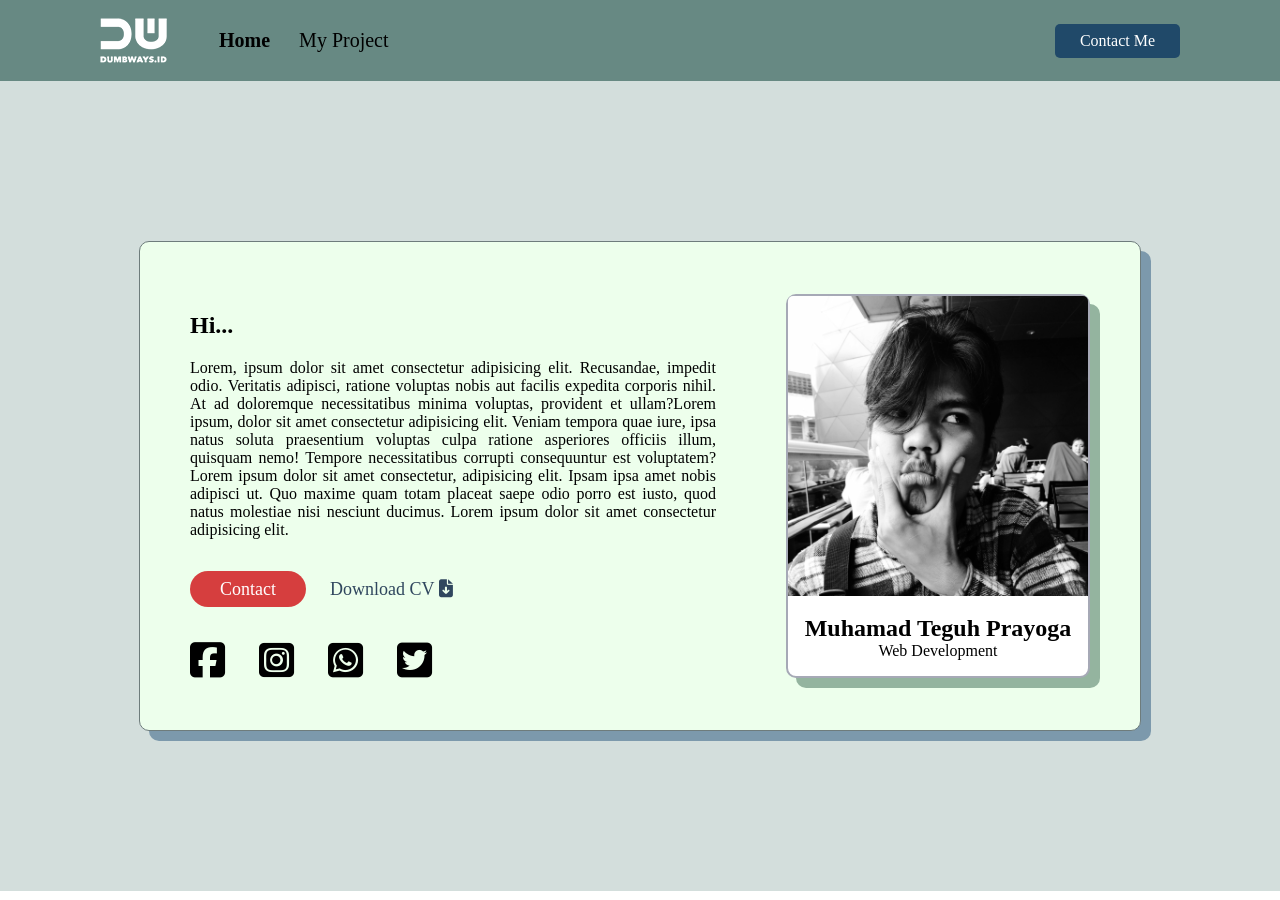
<file: index.html>
<html>
<head>
    <title>Navbar & Layouting</title>
    <link rel="stylesheet" href="style.css">
    <link rel="stylesheet" href="https://cdnjs.cloudflare.com/ajax/libs/font-awesome/6.1.0/css/all.min.css" integrity="sha512-10/jx2EXwxxWqCLX/hHth/vu2KY3jCF70dCQB8TSgNjbCVAC/8vai53GfMDrO2Emgwccf2pJqxct9ehpzG+MTw==" crossorigin="anonymous" referrerpolicy="no-referrer" />
</head>
<body>
    
    <nav>

        <div class="nav-left">

            <a href=""><img src="Assets/brandwhite.png" alt="logo"></a>
            <ul>
                <li>
                    <a href="index.html"><b>Home</b></a>
                </li>
                <li>
                    <a href="myProject.html">My Project</a>
                </li>
            </ul>
        </div>

        <div class="nav-right">
            <a href="contact.html">Contact Me</a>
        </div>

    </nav>

    <div class="container">

        <section>
            <div class="contain">

                <div class="section-1">
                    <h2> Hi...</h2>
                    <p class="par">Lorem, ipsum dolor sit amet consectetur adipisicing elit. Recusandae, impedit odio. Veritatis adipisci, ratione voluptas nobis aut facilis expedita corporis nihil. At ad doloremque necessitatibus minima voluptas, provident et ullam?Lorem ipsum, dolor sit amet consectetur adipisicing elit. Veniam tempora quae iure, ipsa natus soluta praesentium voluptas culpa ratione asperiores officiis illum, quisquam nemo! Tempore necessitatibus corrupti consequuntur est voluptatem?Lorem ipsum dolor sit amet consectetur, adipisicing elit. Ipsam ipsa amet nobis adipisci ut. Quo maxime quam totam placeat saepe odio porro est iusto, quod natus molestiae nisi nesciunt ducimus. Lorem ipsum dolor sit amet consectetur adipisicing elit.</p>

                    <div class="about">
                        <a class="button" href="">Contact</a>
                        <a class="icon" href="">Download CV <i class="fa-solid fa-file-arrow-down"></i></a>
                    </div>
                    
                    <div class="social-media">
                        <a href=""><i class="fa-brands fa-facebook-square"></i></a>
                        <a href=""><i class="fa-brands fa-instagram-square"></i></a>
                        <a href=""><i class="fa-brands fa-whatsapp-square"></i></a>
                        <a href=""><i class="fa-brands fa-twitter-square"></i></a>
                    </div>
                </div>

                <div class="section-2">

                    <div class="card">
                        <img src="Assets/Teguh.jpg" alt="">
                        <h2>Muhamad Teguh Prayoga</h2>
                        <p>Web Development</p>
                    </div>

                </div>
            </div>

        </section>
    </div>

</body>
</html>
</file>
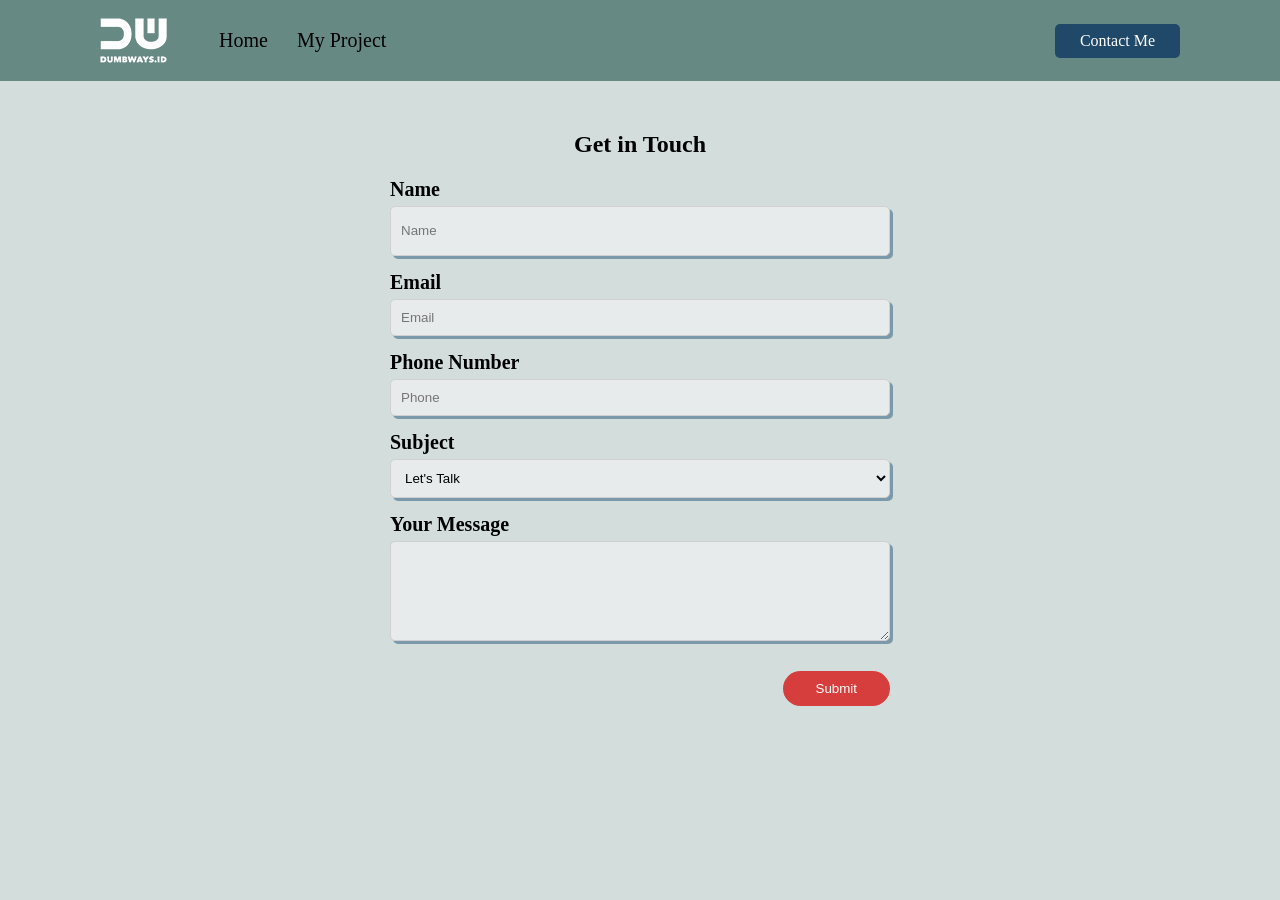
<file: contact.html>
<html>

<head>
    <title>Contact</title>
    <link rel="stylesheet" href="style.css">
    <script src="js/js.js"></script>
</head>

<body style="background-color:#D3DEDC ;">

    <nav>

        <div class="nav-left">

            <a href=""><img src="Assets/brandwhite.png" alt=""></a>

            <ul>
                <li>
                    <a href="index.html">Home</a>
                </li>
                <li>
                    <a href="myProject.html">My Project</a>
                </li>
            </ul>
        </div>

        <div class="nav-right">
            <a href="contact.html">Contact Me</a>
        </div>

    </nav>

    <form style="width: 500px; margin: 50px auto;">

        <h2 style="display: flex;
                text-align: center;
                justify-content: center;">
            Get in Touch</h2>

        <div>
            <label style="font-weight: bold; font-size: 20px;cursor: pointer;" for="input-name">Name</label>
            <input type="text" id="input-name" placeholder="Name" style="
                    background-color: rgb(232, 235, 235); 
                    width: 100%;
                    height: 50px; 
                    padding: 10px;
                    margin-top: 5px;
                    border-radius: 5px;
                    border: 1px solid rgb(209, 207, 207);
                    box-shadow: 3px 3px #7C99AC;" />
        </div>

        <div style="margin-top: 15px;">
            <label for="input-email" style="font-weight: bold; font-size: 20px;cursor: pointer;">Email</label>
            <input type="email" id="input-email" placeholder="Email" style="
                    background-color: rgb(232, 235, 235); 
                    width: 100%;
                    box-shadow: 3px 3px #7C99AC; 
                    padding: 10px;
                    margin-top: 5px;
                    border-radius: 5px;
                    border: 1px solid rgb(209, 207, 207)" />
        </div>

        <div style="margin-top: 15px;">
            <label for="input-phone" style="font-weight: bold; font-size: 20px;cursor: pointer;">Phone Number</label>
            <input type="number" id="input-phone" placeholder="Phone" style="
                    background-color: rgb(232, 235, 235); 
                    width: 100%;
                    box-shadow: 3px 3px #7C99AC; 
                    padding: 10px;
                    margin-top: 5px;
                    border-radius: 5px;
                    border: 1px solid rgb(209, 207, 207)" />
        </div>

        <div style="margin-top: 15px;">
            <label for="input-subject" style="font-weight: bold; font-size: 20px;cursor: pointer;">Subject</label>
            <select id="input-subject" style="
                        background-color: rgb(232, 235, 235); 
                        width: 100%;
                        box-shadow: 3px 3px #7C99AC; 
                        padding: 10px;
                        margin-top: 5px;
                        border-radius: 5px;
                        border: 1px solid rgb(209, 207, 207)">
                <option>Let's Talk</option>
                <option>Let's Collaboration</option>
                <option>I am Hiring</option>
            </select>
        </div>

        <div style="margin-top: 15px;">
            <label for="input-message" style="font-weight: bold; font-size: 20px;cursor: pointer;">Your Message</label>
            <textarea id="input-message" style="
                    background-color: rgb(232, 235, 235); 
                    width: 100%; 
                    padding: 10px;
                    margin-top: 5px;
                    border-radius: 5px;
                    box-shadow: 3px 3px #7C99AC;
                    border: 1px solid rgb(209, 207, 207);
                    height: 100px;
                    resize: vertical;">
                </textarea>
        </div>

        <div style="display: flex;
                        text-align: center;
                        justify-content: flex-end;">
            <button style="
                    background-color: rgb(214, 62, 62); 
                    color:white;
                    margin-top: 30px;
                    border: none;
                    padding: 10px 33px;
                    border-radius: 20px;
                    cursor:pointer;" onclick="submitData ()" type="button">
                Submit
            </button>
        </div>

    </form>

</body>

</html>
</file>
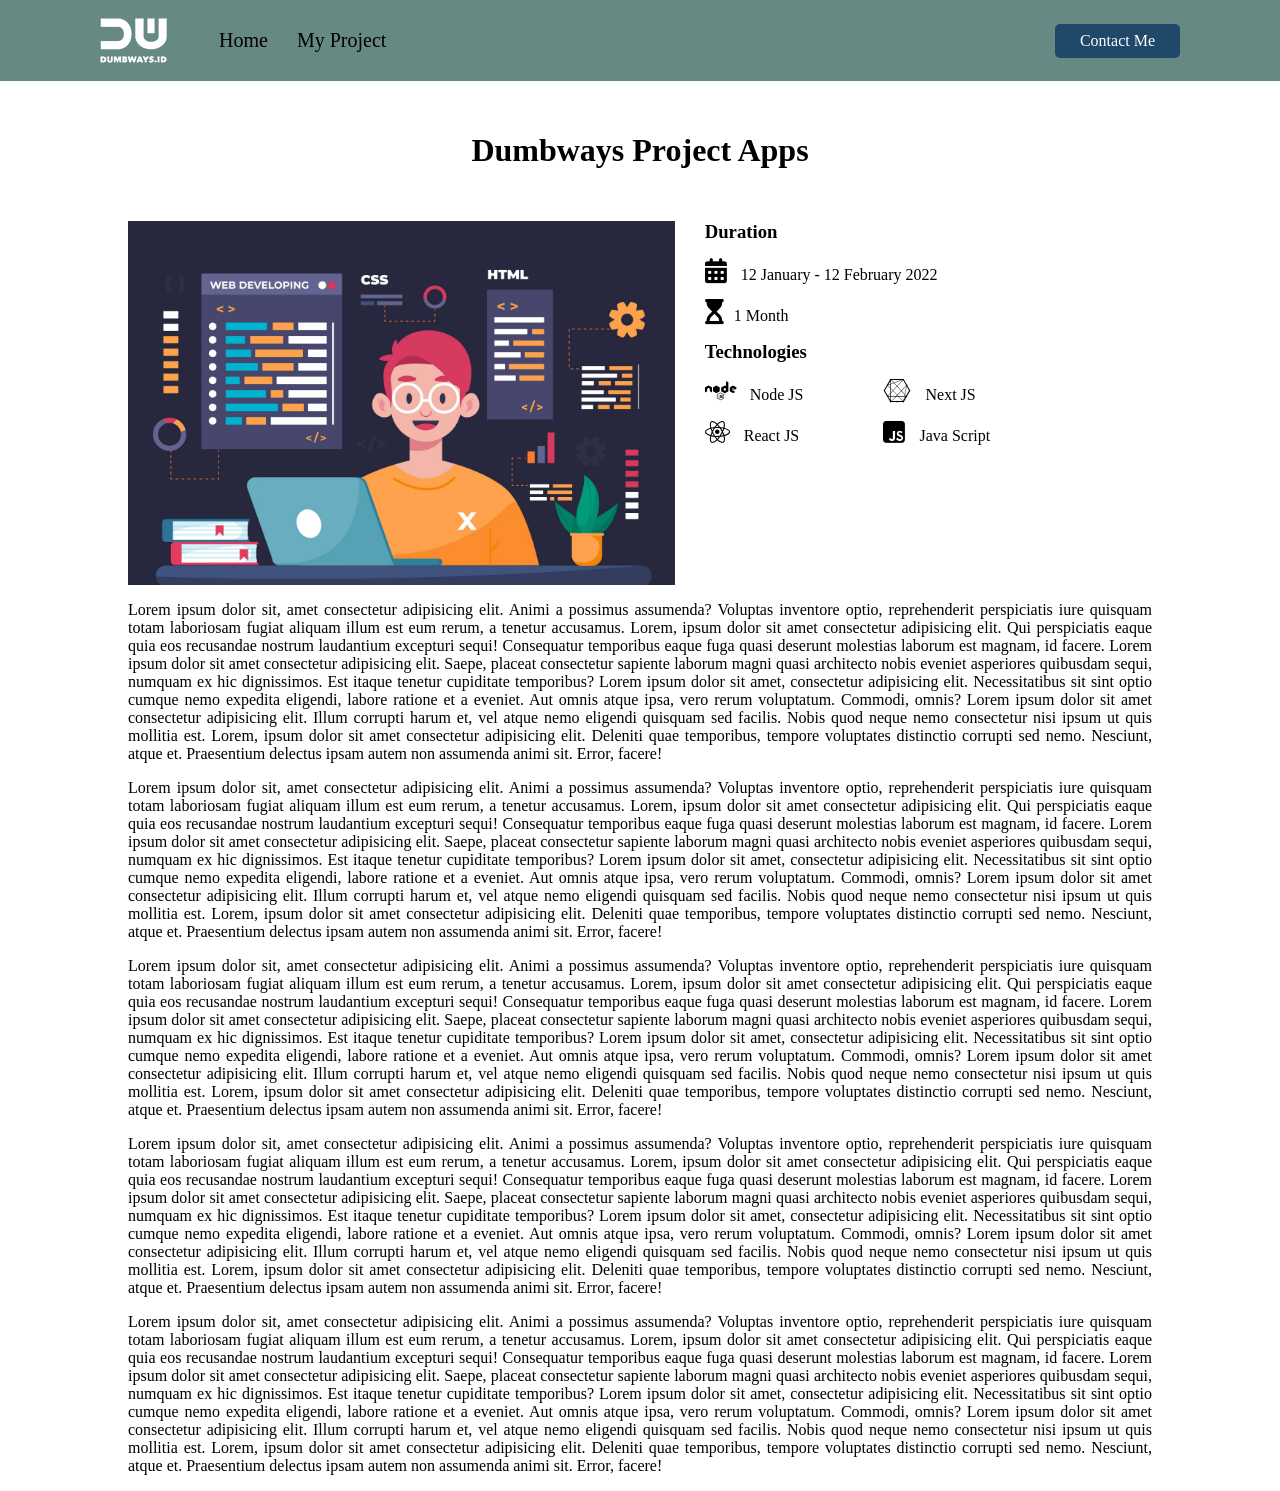
<file: detail-project.html>
<html>

<head>
    <title>Detail</title>
    <link rel="stylesheet" href="style.css">
    <link rel="stylesheet" href="https://cdnjs.cloudflare.com/ajax/libs/font-awesome/6.1.0/css/all.min.css"
        integrity="sha512-10/jx2EXwxxWqCLX/hHth/vu2KY3jCF70dCQB8TSgNjbCVAC/8vai53GfMDrO2Emgwccf2pJqxct9ehpzG+MTw=="
        crossorigin="anonymous" referrerpolicy="no-referrer" />
</head>

<body>

    <nav>

        <div class="nav-left">

            <a href=""><img src="Assets/brandwhite.png" alt="logo"></a>
            <ul>
                <li>
                    <a href="index.html">Home</a>
                </li>
                <li>
                    <a href="myProject.html">My Project</a>
                </li>
            </ul>
        </div>

        <div class="nav-right">
            <a href="contact.html">Contact Me</a>
        </div>

    </nav>

    <div class="detail-project">
        <div>
            <h1>Dumbways Project Apps</h1>
        </div>

        <div class="detail">
            <div class="detail-image">
                <img src="Assets/4884785.jpg" alt="1212">
            </div>
            
            <div class="detail-right">
                <div>
                    <h3>Duration</h3>
                    <p><i class="fa-solid fa-calendar-days"></i> 12 January - 12 February 2022</p>
                    <p><i class="fa-solid fa-hourglass-start"></i>1 Month</p>
                </div>

                <div>
                    <div>
                    <h3>Technologies</h3>
                    </div>

                    <div class="detail-right2">
                        <div>
                            <p><i class="fa-brands fa-node"></i>
                                Node JS</p>
                            <p><i class="fa-brands fa-react"></i>
                                React JS</p>
                        </div>

                        <div>
                            <p><i class="fa-brands fa-connectdevelop"></i>
                                Next JS</p>
                            <p><i class="fa-brands fa-js-square"></i>
                                Java Script</p>
                        </div>
                    </div>
                </div>
            </div>
        </div>

        <div class="content-item">
            <p>Lorem ipsum dolor sit, amet consectetur adipisicing elit. Animi a possimus assumenda? Voluptas inventore optio, reprehenderit perspiciatis iure quisquam totam laboriosam fugiat aliquam illum est eum rerum, a tenetur accusamus. Lorem, ipsum dolor sit amet consectetur adipisicing elit. Qui perspiciatis eaque quia eos recusandae nostrum laudantium excepturi sequi! Consequatur temporibus eaque fuga quasi deserunt molestias laborum est magnam, id facere. Lorem ipsum dolor sit amet consectetur adipisicing elit. Saepe, placeat consectetur sapiente laborum magni quasi architecto nobis eveniet asperiores quibusdam sequi, numquam ex hic dignissimos. Est itaque tenetur cupiditate temporibus? Lorem ipsum dolor sit amet, consectetur adipisicing elit. Necessitatibus sit sint optio cumque nemo expedita eligendi, labore ratione et a eveniet. Aut omnis atque ipsa, vero rerum voluptatum. Commodi, omnis? Lorem ipsum dolor sit amet consectetur adipisicing elit. Illum corrupti harum et, vel atque nemo eligendi quisquam sed facilis. Nobis quod neque nemo consectetur nisi ipsum ut quis mollitia est. Lorem, ipsum dolor sit amet consectetur adipisicing elit. Deleniti quae temporibus, tempore voluptates distinctio corrupti sed nemo. Nesciunt, atque et. Praesentium delectus ipsam autem non assumenda animi sit. Error, facere!</p>
            <p>Lorem ipsum dolor sit, amet consectetur adipisicing elit. Animi a possimus assumenda? Voluptas inventore optio, reprehenderit perspiciatis iure quisquam totam laboriosam fugiat aliquam illum est eum rerum, a tenetur accusamus. Lorem, ipsum dolor sit amet consectetur adipisicing elit. Qui perspiciatis eaque quia eos recusandae nostrum laudantium excepturi sequi! Consequatur temporibus eaque fuga quasi deserunt molestias laborum est magnam, id facere. Lorem ipsum dolor sit amet consectetur adipisicing elit. Saepe, placeat consectetur sapiente laborum magni quasi architecto nobis eveniet asperiores quibusdam sequi, numquam ex hic dignissimos. Est itaque tenetur cupiditate temporibus? Lorem ipsum dolor sit amet, consectetur adipisicing elit. Necessitatibus sit sint optio cumque nemo expedita eligendi, labore ratione et a eveniet. Aut omnis atque ipsa, vero rerum voluptatum. Commodi, omnis? Lorem ipsum dolor sit amet consectetur adipisicing elit. Illum corrupti harum et, vel atque nemo eligendi quisquam sed facilis. Nobis quod neque nemo consectetur nisi ipsum ut quis mollitia est. Lorem, ipsum dolor sit amet consectetur adipisicing elit. Deleniti quae temporibus, tempore voluptates distinctio corrupti sed nemo. Nesciunt, atque et. Praesentium delectus ipsam autem non assumenda animi sit. Error, facere!</p>
            <p>Lorem ipsum dolor sit, amet consectetur adipisicing elit. Animi a possimus assumenda? Voluptas inventore optio, reprehenderit perspiciatis iure quisquam totam laboriosam fugiat aliquam illum est eum rerum, a tenetur accusamus. Lorem, ipsum dolor sit amet consectetur adipisicing elit. Qui perspiciatis eaque quia eos recusandae nostrum laudantium excepturi sequi! Consequatur temporibus eaque fuga quasi deserunt molestias laborum est magnam, id facere. Lorem ipsum dolor sit amet consectetur adipisicing elit. Saepe, placeat consectetur sapiente laborum magni quasi architecto nobis eveniet asperiores quibusdam sequi, numquam ex hic dignissimos. Est itaque tenetur cupiditate temporibus? Lorem ipsum dolor sit amet, consectetur adipisicing elit. Necessitatibus sit sint optio cumque nemo expedita eligendi, labore ratione et a eveniet. Aut omnis atque ipsa, vero rerum voluptatum. Commodi, omnis? Lorem ipsum dolor sit amet consectetur adipisicing elit. Illum corrupti harum et, vel atque nemo eligendi quisquam sed facilis. Nobis quod neque nemo consectetur nisi ipsum ut quis mollitia est. Lorem, ipsum dolor sit amet consectetur adipisicing elit. Deleniti quae temporibus, tempore voluptates distinctio corrupti sed nemo. Nesciunt, atque et. Praesentium delectus ipsam autem non assumenda animi sit. Error, facere!</p>
            <p>Lorem ipsum dolor sit, amet consectetur adipisicing elit. Animi a possimus assumenda? Voluptas inventore optio, reprehenderit perspiciatis iure quisquam totam laboriosam fugiat aliquam illum est eum rerum, a tenetur accusamus. Lorem, ipsum dolor sit amet consectetur adipisicing elit. Qui perspiciatis eaque quia eos recusandae nostrum laudantium excepturi sequi! Consequatur temporibus eaque fuga quasi deserunt molestias laborum est magnam, id facere. Lorem ipsum dolor sit amet consectetur adipisicing elit. Saepe, placeat consectetur sapiente laborum magni quasi architecto nobis eveniet asperiores quibusdam sequi, numquam ex hic dignissimos. Est itaque tenetur cupiditate temporibus? Lorem ipsum dolor sit amet, consectetur adipisicing elit. Necessitatibus sit sint optio cumque nemo expedita eligendi, labore ratione et a eveniet. Aut omnis atque ipsa, vero rerum voluptatum. Commodi, omnis? Lorem ipsum dolor sit amet consectetur adipisicing elit. Illum corrupti harum et, vel atque nemo eligendi quisquam sed facilis. Nobis quod neque nemo consectetur nisi ipsum ut quis mollitia est. Lorem, ipsum dolor sit amet consectetur adipisicing elit. Deleniti quae temporibus, tempore voluptates distinctio corrupti sed nemo. Nesciunt, atque et. Praesentium delectus ipsam autem non assumenda animi sit. Error, facere!</p>
            <p>Lorem ipsum dolor sit, amet consectetur adipisicing elit. Animi a possimus assumenda? Voluptas inventore optio, reprehenderit perspiciatis iure quisquam totam laboriosam fugiat aliquam illum est eum rerum, a tenetur accusamus. Lorem, ipsum dolor sit amet consectetur adipisicing elit. Qui perspiciatis eaque quia eos recusandae nostrum laudantium excepturi sequi! Consequatur temporibus eaque fuga quasi deserunt molestias laborum est magnam, id facere. Lorem ipsum dolor sit amet consectetur adipisicing elit. Saepe, placeat consectetur sapiente laborum magni quasi architecto nobis eveniet asperiores quibusdam sequi, numquam ex hic dignissimos. Est itaque tenetur cupiditate temporibus? Lorem ipsum dolor sit amet, consectetur adipisicing elit. Necessitatibus sit sint optio cumque nemo expedita eligendi, labore ratione et a eveniet. Aut omnis atque ipsa, vero rerum voluptatum. Commodi, omnis? Lorem ipsum dolor sit amet consectetur adipisicing elit. Illum corrupti harum et, vel atque nemo eligendi quisquam sed facilis. Nobis quod neque nemo consectetur nisi ipsum ut quis mollitia est. Lorem, ipsum dolor sit amet consectetur adipisicing elit. Deleniti quae temporibus, tempore voluptates distinctio corrupti sed nemo. Nesciunt, atque et. Praesentium delectus ipsam autem non assumenda animi sit. Error, facere!</p>
         </div>
    </div>
</body>

</html>
</file>
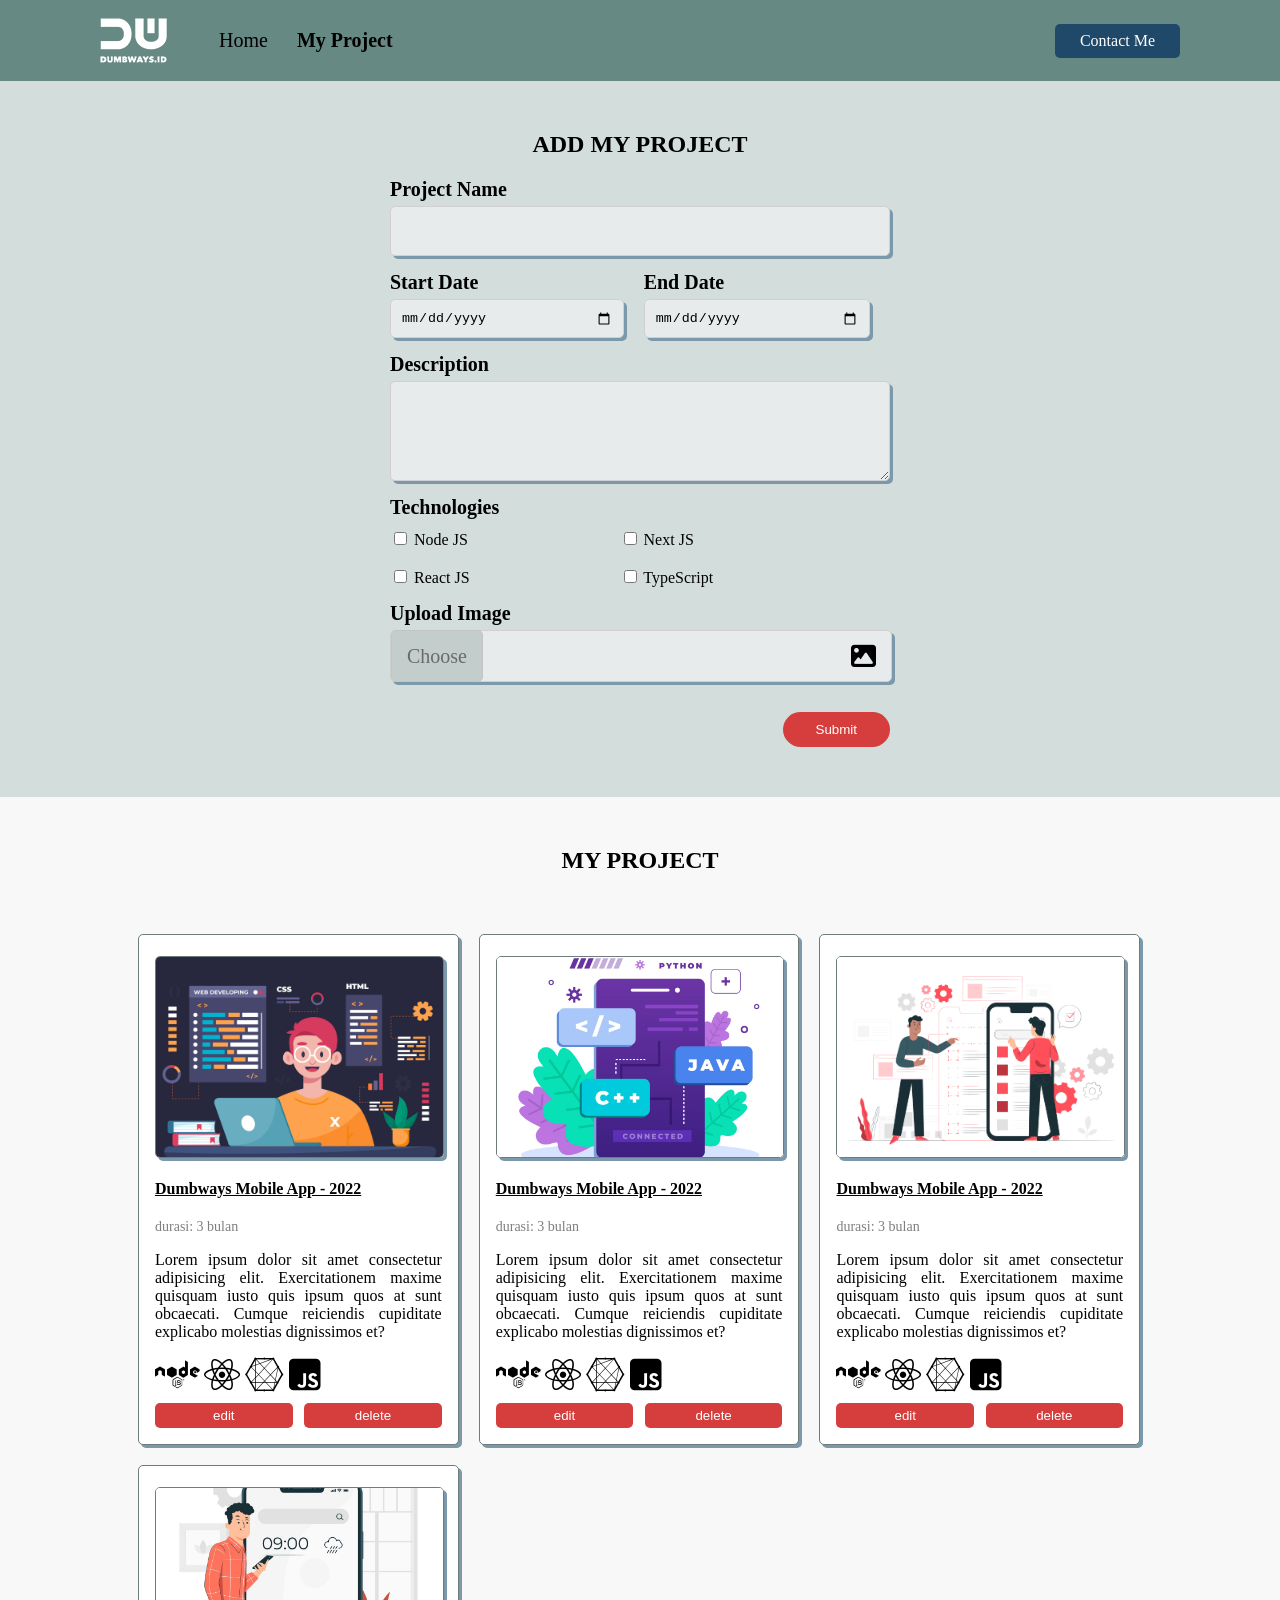
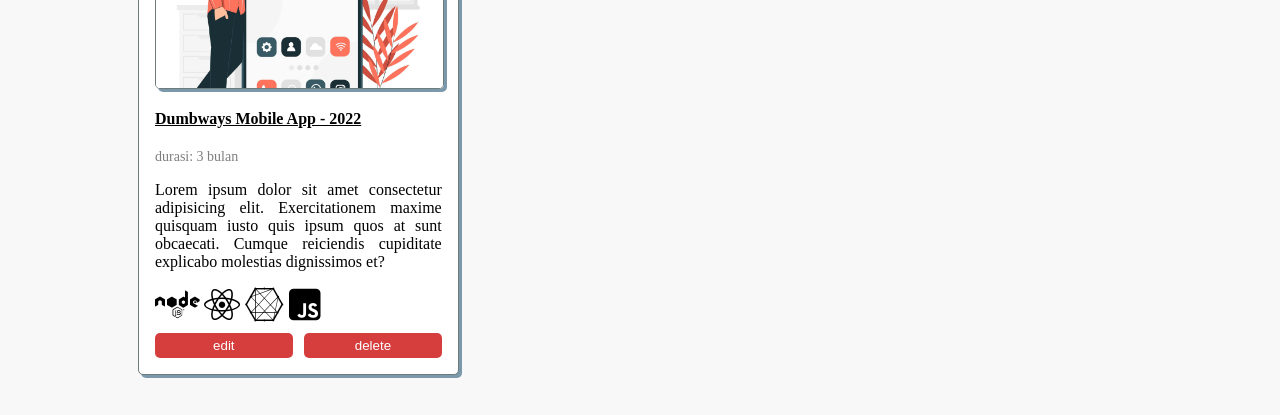
<file: myProject.html>
<html>

<head>
    <title>My Project</title>
    <link rel="stylesheet" href="style.css">
    <link rel="stylesheet" href="https://cdnjs.cloudflare.com/ajax/libs/font-awesome/6.1.1/css/all.min.css"
        integrity="sha512-KfkfwYDsLkIlwQp6LFnl8zNdLGxu9YAA1QvwINks4PhcElQSvqcyVLLD9aMhXd13uQjoXtEKNosOWaZqXgel0g=="
        crossorigin="anonymous" referrerpolicy="no-referrer" />
        <script src="js/project.js"></script>
</head>

<body style="background-color:#D3DEDC ;">

    <nav>

        <div class="nav-left">

            <a href=""><img src="Assets/brandwhite.png" alt=""></a>

            <ul>
                <li>
                    <a href="index.html">Home</a>
                </li>
                <li>
                    <a href="myProject.html"><b>My Project</b></a>
                </li>
            </ul>
        </div>

        <div class="nav-right">
            <a href="contact.html">Contact Me</a>
        </div>

    </nav>
    <div>
        <form onsubmit="addProject(event)" style="width: 500px; margin: 50px auto;">
            <h2 style="display: flex;
                text-align: center;
                justify-content: center;">
                ADD MY PROJECT</h2>

            <div>
                <label style="font-weight: bold; font-size: 20px;cursor: pointer;" for="input-name">Project
                    Name</label>
                <input type="text" id="input-name" placeholder="" style="
                    background-color: rgb(232, 235, 235); 
                    width: 100%;
                    height: 50px; 
                    padding: 10px;
                    margin-top: 5px;
                    border-radius: 5px;
                    border: 1px solid rgb(209, 207, 207);
                    box-shadow: 3px 3px #7C99AC;" />
            </div>

            <div style="display: flex; gap: 20px;">
                <div style="margin-top: 15px;">
                    <label for="input-start-date" style="font-weight: bold; font-size: 20px;cursor: pointer;">Start
                        Date</label>
                    <input type="date" id="" placeholder="" style="
                        background-color: rgb(232, 235, 235); 
                        width: 100%;
                        box-shadow: 3px 3px #7C99AC; 
                        padding: 10px;
                        margin-top: 5px;
                        border-radius: 5px;
                        border: 1px solid rgb(209, 207, 207)" />
                </div>

                <div style="margin-top: 15px;">
                    <label for="input-end-date" style="font-weight: bold; font-size: 20px;cursor: pointer;">End
                        Date</label>
                    <input type="Date" id="" placeholder="" style="
                        background-color: rgb(232, 235, 235); 
                        width: 100%;
                        box-shadow: 3px 3px #7C99AC; 
                        padding: 10px;
                        margin-top: 5px;
                        border-radius: 5px;
                        border: 1px solid rgb(209, 207, 207)" />
                </div>
            </div>

            <div style="margin-top: 15px;">
                <label for="input-decription"
                    style="font-weight: bold; font-size: 20px;cursor: pointer;">Description</label>
                <textarea id="input-description" style="
                    background-color: rgb(232, 235, 235); 
                    width: 100%; 
                    padding: 10px;
                    margin-top: 5px;
                    border-radius: 5px;
                    box-shadow: 3px 3px #7C99AC;
                    border: 1px solid rgb(209, 207, 207);
                    height: 100px;
                    resize: vertical;">
                </textarea>
            </div>

            <div style="margin-top: 15px;">
                <label for style="font-weight: bold; font-size: 20px;cursor: pointer;">Technologies</label>
                <div style="display: flex; gap: 150px; margin-top: 10px;">
                    <div>
                        <div>
                            <input type="checkbox" />
                            <label for="nodejs">Node JS</label>
                        </div>
                        <br>
                        <div class="reactjs">
                            <input type="checkbox" />
                            <label for="reactjs">React JS</label>
                        </div>
                    </div>
                    <div>
                        <div>
                            <input type="checkbox" id="nextjs" value="nextjs" />
                            <label for="nextjs">Next JS</label>
                        </div>
                        <br>
                        <div>
                            <input type="checkbox" id="typescript" value="typescrit" />
                            <label for="typescript">TypeScript</label>
                        </div>
                    </div>
                </div>
            </div>

            <div style="margin-top: 15px;">
                <label for="input-image" style="font-weight: bold; font-size: 20px;cursor: pointer;">Upload
                    Image</label>
                <div style="background-color: rgb(232, 235, 235); 
                            width: 100%;
                            height: 50px; 
                            margin-top: 5px;
                            border-radius: 5px;
                            border: 1px solid rgb(209, 207, 207);
                            box-shadow: 3px 3px #7C99AC;">
                    <label style=" cursor: pointer; display: flex; align-items: center; justify-content: space-between;
                    height: 50px;" for="input-image">
                        <p style=" width: 15%;
                    padding-left: 15px;
                    height: 100%;
                    display: flex;
                    align-items: center;
                    background: #c3cecc;
                    color: rgb(107, 106, 106);
                    border: 1px solid #c4c4c4;
                    border-radius: 5px;
                    font-size: 20px;">Choose</p>
                        <i style="font-size: 25px; margin-right: 15px;" class="fa-solid fa-image"></i>
                    </label>
                    <input type="file" id="input-image" hidden>
                </div>

                <div style="display: flex;
                        text-align: center;
                        justify-content: flex-end;">
                    <button style="
                    background-color: rgb(214, 62, 62); 
                    color:white;
                    margin-top: 30px;
                    border: none;
                    padding: 10px 33px;
                    border-radius: 20px;
                    cursor:pointer;">
                        Submit
                    </button>
                </div>

        </form>
    </div>

    <div class="projectCard">
        <h2>MY PROJECT</h2>
        <div class="project-list" id="project-list">

            <div class="project-card">
                <div class="card-image">
                    <img src="Assets/4884785.jpg" alt="ggwwp">
                </div>
                <h4 class="project-name">
                    <a href="detail-project.html">Dumbways Mobile App - 2022</a>
                </h4>
                <p class="durasi">durasi: 3 bulan</p>
                <p class="description">
                    Lorem ipsum dolor sit amet consectetur adipisicing elit.
                    Exercitationem maxime quisquam iusto quis ipsum quos at sunt
                    obcaecati. Cumque reiciendis cupiditate explicabo molestias
                    dignissimos et?
                </p>
                <i class="fa-brands fa-node"></i>
                <i class="fa-brands fa-react"></i>
                <i class="fa-brands fa-connectdevelop"></i>
                <i class="fa-brands fa-js-square"></i>
                <div class="div-button-project">
                    <button class="btn-aksi">edit</button>
                    <button class="btn-aksi">delete</button>
                </div>
            </div>

            <div class="project-card">
                <div class="card-image">
                    <img src="Assets/4412009.jpg" alt="ggwwp">
                </div>
                <h4 class="project-name">
                    <a href="detail-project.html">Dumbways Mobile App - 2022</a>
                </h4>
                <p class="durasi">durasi: 3 bulan</p>
                <p class="description">
                    Lorem ipsum dolor sit amet consectetur adipisicing elit.
                    Exercitationem maxime quisquam iusto quis ipsum quos at sunt
                    obcaecati. Cumque reiciendis cupiditate explicabo molestias
                    dignissimos et?
                </p>
                <i class="fa-brands fa-node"></i>
                <i class="fa-brands fa-react"></i>
                <i class="fa-brands fa-connectdevelop"></i>
                <i class="fa-brands fa-js-square"></i>
                <div class="div-button-project">
                    <button class="btn-aksi">edit</button>
                    <button class="btn-aksi">delete</button>
                </div>
            </div>

            <div class="project-card">
                <div class="card-image">
                    <img src="Assets/3593965.jpg" alt="ggwwp">
                </div>
                <h4 class="project-name">
                    <a href="detail-project.html">Dumbways Mobile App - 2022</a>
                </h4>
                <p class="durasi">durasi: 3 bulan</p>
                <p class="description">
                    Lorem ipsum dolor sit amet consectetur adipisicing elit.
                    Exercitationem maxime quisquam iusto quis ipsum quos at sunt
                    obcaecati. Cumque reiciendis cupiditate explicabo molestias
                    dignissimos et?
                </p>
                <i class="fa-brands fa-node"></i>
                <i class="fa-brands fa-react"></i>
                <i class="fa-brands fa-connectdevelop"></i>
                <i class="fa-brands fa-js-square"></i>
                <div class="div-button-project">
                    <button class="btn-aksi">edit</button>
                    <button class="btn-aksi">delete</button>
                </div>
            </div>

            <div class="project-card">
                <div class="card-image">
                    <img src="Assets/4861083.jpg" alt="ggwwp">
                </div>
                <h4 class="project-name">
                    <a href="detail-project.html">Dumbways Mobile App - 2022</a>
                </h4>
                <p class="durasi">durasi: 3 bulan</p>
                <p class="description">
                    Lorem ipsum dolor sit amet consectetur adipisicing elit.
                    Exercitationem maxime quisquam iusto quis ipsum quos at sunt
                    obcaecati. Cumque reiciendis cupiditate explicabo molestias
                    dignissimos et?
                </p>
                <i class="fa-brands fa-node"></i>
                <i class="fa-brands fa-react"></i>
                <i class="fa-brands fa-connectdevelop"></i>
                <i class="fa-brands fa-js-square"></i>
                <div class="div-button-project">
                    <button class="btn-aksi">edit</button>
                    <button class="btn-aksi">delete</button>
                </div>
            </div>
        </div>
    </div>

</body>

</html>
</file>
<file: style.css>
body {
  margin: 0;
}


nav {
  background-color:#678983;
  display: flex;
  height: 9vh;
}

nav .nav-left {
  display: flex;
  padding-left: 100px;
  flex: 50%;
  align-items: center;
}


nav .nav-left li {
  display: inline;
  font-size: 20px;
}

nav .nav-left ul li a {
  text-decoration: none;
  color: black;
  padding: 12px;
}


nav .nav-right {
  display: flex;
  justify-content: flex-end; 
  align-items: center; 
  flex: 50%;
  padding-right: 100px;
}

nav .nav-right a {
  background-color: #204969;
  color: white;
  padding: 8px 25px;
  border-radius: 5px;
  text-decoration: none;
}

.container{
  height: 90vh;
  display: flex;
  justify-content: center;
  align-items: center;
  background-color:#D3DEDC ;
}
section{
  display: flex;
  justify-content: center;
  align-items: center;
  width: 900px;
  padding: 50px;
  border: 1px solid #6E7C7C;
  border-radius: 10px;
  box-shadow: 10px 10px #7C99AC;
  background-color:#EDFFEC;
}
.contain{
  display: flex;
}
.section-1{
  width: 65%;
  margin-right: 70px;
}

.par {
  text-align: justify;
}
.about{
  margin-top: 40px;
}
.button{
  background-color: rgb(214, 62, 62);
  text-decoration: none;
  color: white;
  padding: 8px 30px;
  border-radius: 20px;
  cursor: pointer;
  margin-right: 20px;
  font-size: 18px;
}
.icon{
  color: #30475E;
  text-decoration: none;
    font-size: 18px;
}
.social-media{
  margin-top: 40px;
}
.social-media a{
  font-size: 40px;
  margin-right: 30px;
  color: black;
  text-decoration: none;
}
.section-2{
  flex: 30%;
  display: flex;
  justify-content: center;
  align-items: center;
}
.card{
  background-color: white;
  border: 2px solid #A6A9B6;
  box-shadow: 10px 10px #94B49F;
  border-radius: 10px;
  text-align: center;
}
.card img{
  border-radius: 5px 5px 0px 0px ;
  width: 300px;
}
.card h2{
  margin-bottom: 0%;
}
.card p {
  margin-top: 0;
}






.projectCard{
  width: 100%;
  height: auto;
  background-color: #f8f8f8;
}
.projectCard h2 {
  text-align: center;
  justify-content: center;
  padding: 50px 50px 20px 50px;
  margin: 0;
}

.project-list {
  width: 80%;
  display: flex;
  flex-wrap: wrap; 
  margin: 0px auto;
  justify-content: flex-start;
  align-items: center;
  padding: 30px 0px;
}

.project-card {
  width: 28%;
  background-color: #fff;
  box-shadow: 3px 3px #7C99AC;
  border-radius: 5px;
  border: 1px solid #6E7C7C;
  padding: 16px;
  margin: 10px 10px 10px 10px;
}
.card-image img{
  width: 100%;
  height: 200px;
  object-fit: cover;
  border: 1px solid #6E7C7C;
  border-radius: 5px;
  margin-top: 5px;
  box-shadow: 3px 3px #7C99AC;
}
.project-card .project-name a {
  color: black;
}
.project-card i {
  font-size: 36px;
}

.project-card .durasi {
  opacity: 0.5;
  font-size: 14px;
}

.project-card .description {
  text-align: justify;
}
/* End Project Card */

/* Button Edit Delete */
.div-button-project {
  width: 100%;
  display: flex;
  justify-content: space-between;
  margin-top: 10px;
}

.div-button-project .btn-aksi {
  width: 48%;
  border: none;
  padding: 5px;
  border-radius: 5px;
  background-color:rgb(214, 62, 62);
  color: white;
  cursor: pointer;
}
/* End Button Edit Delete */

/* Detail Project */
.detail-project {
  width: 80%;
  margin: 0px auto;
}

.detail-project h1 {
  text-align: center;
  padding: 30px;
}

.detail {
  display: flex;
  justify-content: space-between;
}

.detail-image {
  width: 55%;
}

.detail img {
  width: 100%;
}

.detail-right {
  width: 45%;
  margin-left: 30px;
}
.detail-right i{
  font-size: 25px;
  margin-right: 10px;
}
.detail-right h3{
  margin-top: 0;
  margin-bottom: 0;
}
.detail-right2{
  display: flex;
  gap: 80px ;
}
.detail-right2 i{
  font-size: 25px;
  margin-right:10px ;
}
.content-item  {
  text-align: justify;
}
</file>
